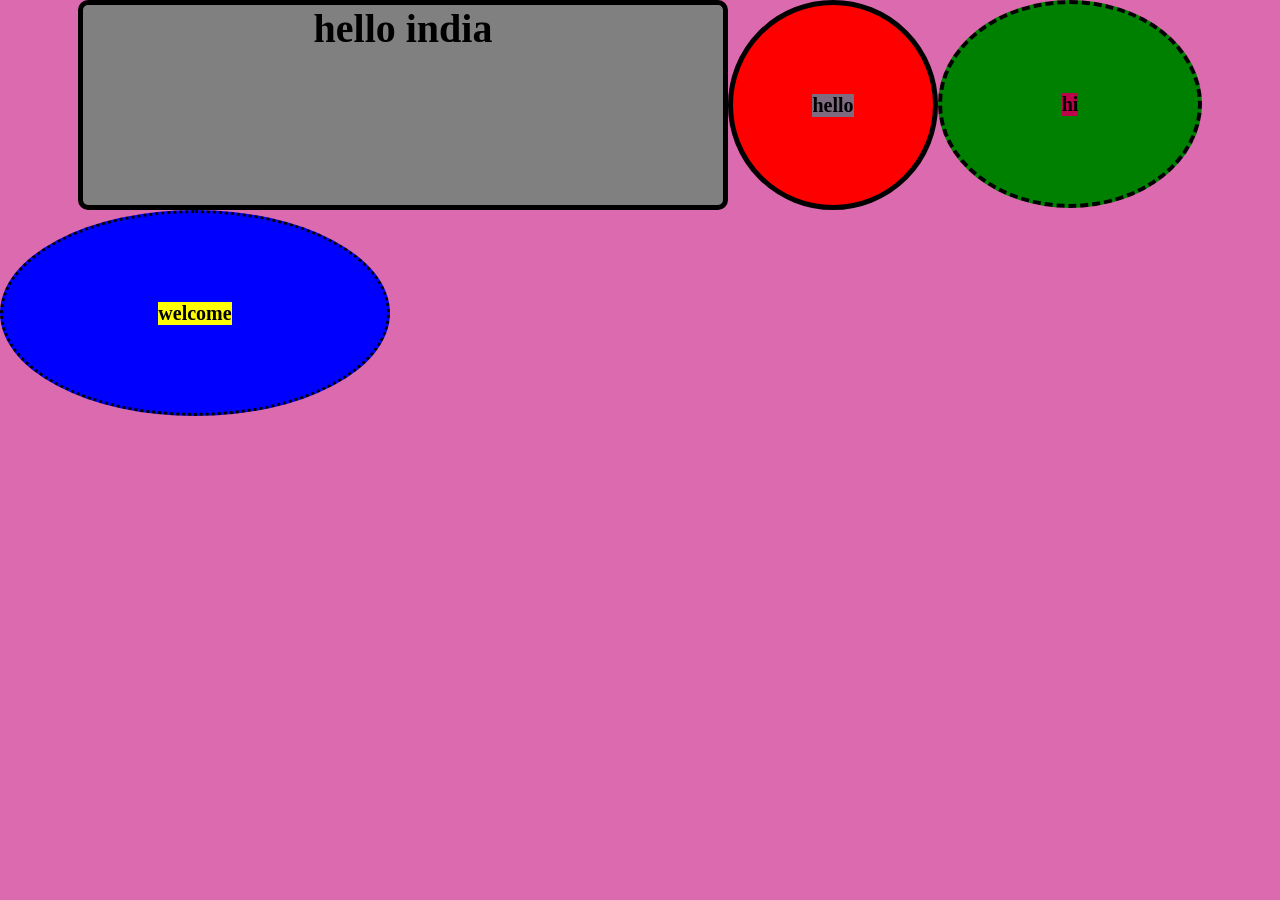
<file: shapes/index.html>
<!DOCTYPE html>
<html lang="en">
<head>
    <meta charset="UTF-8">
    <meta name="viewport" content="width=device-width, initial-scale=1.0">
    <title>shapes</title>
    <link rel="stylesheet" href="style.css">
</head>
<body>
    <main>
<h1>hello india</h1>
    <div id = "box1">
        <h4 style = "background-color: rgba(0, 213, 255, 0.503);">hello</h4>
    </div>
    <div id = "box2">
        <h4 style = "background-color: rgb(187, 4, 74);">hi</h4>
    </div>
    </main>
    
    <div id = "box3">
        <h4 style = "background-color: yellow;">welcome</h4>
    </div>
</body>
</html>
</file>
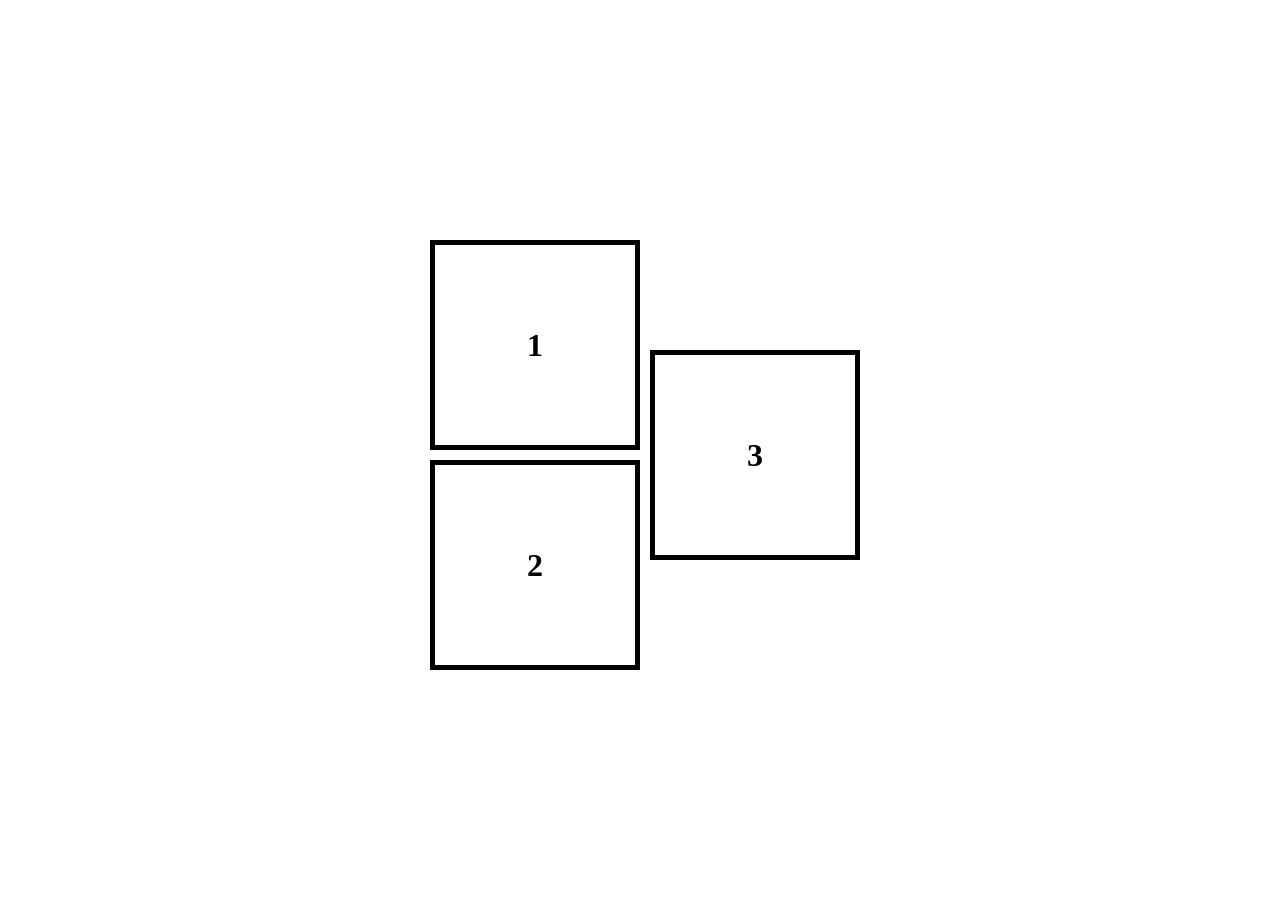
<file: squaresHover/index.html>
<!DOCTYPE html>
<html lang="en">
<head>
    <meta charset="UTF-8">
    <meta name="viewport" content="width=device-width, initial-scale=1.0">
    <title>shape game</title>
    <link rel = "stylesheet" href = "style.css">
</head>
<body>
   <div id = "main">
   <div id="box">
   <div id = "square" class = "shape"><h1>1</h1></div>
    <div id = "diamond" class = "shape"><h1>2</h1></div>
   </div>
    <div id = "circle"class = "shape"><h1>3</h1></div>
   </div>

    
</body>
</html>
</file>
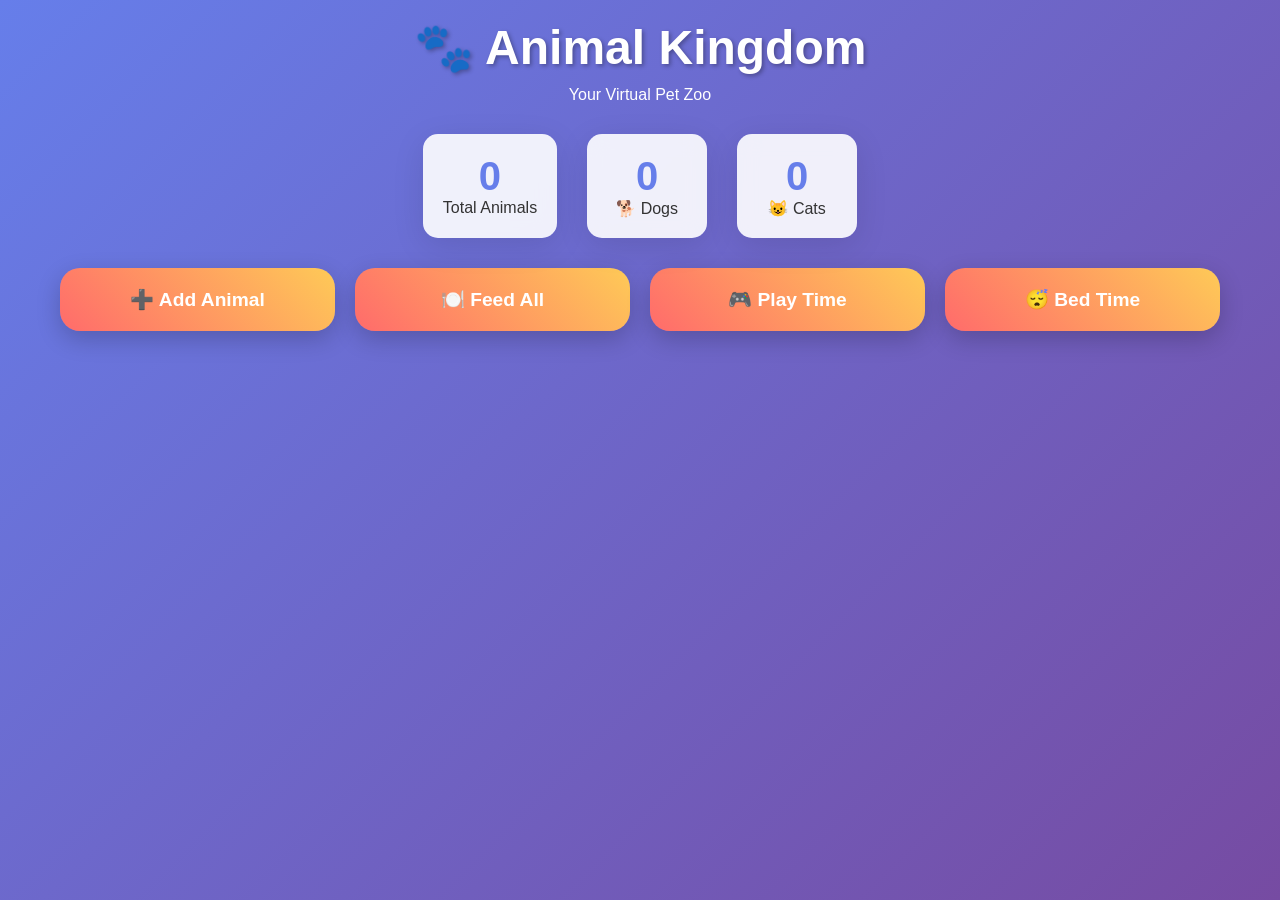
<file: Animal_Kingdom.html>
<!DOCTYPE html>
<html lang="en">
<head>
    <meta charset="UTF-8">
    <meta name="viewport" content="width=device-width, initial-scale=1.0">
    <title>🐾 Animal Kingdom - Web App</title>
    <style>
        * {
            margin: 0;
            padding: 0;
            box-sizing: border-box;
        }

        body {
            font-family: 'Segoe UI', Tahoma, Geneva, Verdana, sans-serif;
            background: linear-gradient(135deg, #667eea 0%, #764ba2 100%);
            min-height: 100vh;
            color: #333;
        }

        .container {
            max-width: 1200px;
            margin: 0 auto;
            padding: 20px;
        }

        .header {
            text-align: center;
            color: white;
            margin-bottom: 30px;
        }

        .header h1 {
            font-size: 3em;
            text-shadow: 2px 2px 4px rgba(0,0,0,0.3);
            margin-bottom: 10px;
        }

        .stats {
            display: flex;
            justify-content: center;
            gap: 30px;
            margin-bottom: 30px;
            flex-wrap: wrap;
        }

        .stat-card {
            background: rgba(255,255,255,0.9);
            padding: 20px;
            border-radius: 15px;
            box-shadow: 0 8px 32px rgba(0,0,0,0.1);
            text-align: center;
            min-width: 120px;
            backdrop-filter: blur(10px);
        }

        .stat-number {
            font-size: 2.5em;
            font-weight: bold;
            color: #667eea;
        }

        .menu {
            display: grid;
            grid-template-columns: repeat(auto-fit, minmax(200px, 1fr));
            gap: 20px;
            margin-bottom: 30px;
        }

        .btn {
            background: linear-gradient(45deg, #ff6b6b, #feca57);
            color: white;
            border: none;
            padding: 20px;
            border-radius: 20px;
            font-size: 1.2em;
            font-weight: bold;
            cursor: pointer;
            transition: all 0.3s ease;
            box-shadow: 0 8px 25px rgba(0,0,0,0.2);
        }

        .btn:hover {
            transform: translateY(-5px);
            box-shadow: 0 12px 35px rgba(0,0,0,0.3);
        }

        .btn:active {
            transform: translateY(-2px);
        }

        .animals-grid {
            display: grid;
            grid-template-columns: repeat(auto-fill, minmax(300px, 1fr));
            gap: 20px;
            margin-top: 30px;
        }

        .animal-card {
            background: rgba(255,255,255,0.95);
            border-radius: 20px;
            padding: 25px;
            box-shadow: 0 10px 40px rgba(0,0,0,0.1);
            transition: all 0.3s ease;
            border: 3px solid transparent;
        }

        .animal-card:hover {
            transform: translateY(-10px);
            box-shadow: 0 20px 50px rgba(0,0,0,0.2);
            border-color: #667eea;
        }

        .animal-header {
            display: flex;
            align-items: center;
            gap: 15px;
            margin-bottom: 15px;
        }

        .animal-emoji {
            font-size: 3em;
        }

        .animal-name {
            font-size: 1.8em;
            font-weight: bold;
            color: #333;
        }

        .animal-actions {
            display: flex;
            gap: 10px;
            flex-wrap: wrap;
        }

        .action-btn {
            padding: 10px 20px;
            border: none;
            border-radius: 25px;
            font-weight: bold;
            cursor: pointer;
            transition: all 0.3s ease;
            font-size: 0.9em;
        }

        .eat-btn { background: #4ecdc4; color: white; }
        .play-btn { background: #45b7d1; color: white; }
        .sleep-btn { background: #96ceb4; color: white; }

        .action-btn:hover {
            transform: scale(1.05);
            box-shadow: 0 5px 15px rgba(0,0,0,0.2);
        }

        .modal {
            display: none;
            position: fixed;
            top: 0;
            left: 0;
            width: 100%;
            height: 100%;
            background: rgba(0,0,0,0.8);
            z-index: 1000;
            backdrop-filter: blur(5px);
        }

        .modal-content {
            position: absolute;
            top: 50%;
            left: 50%;
            transform: translate(-50%, -50%);
            background: white;
            padding: 40px;
            border-radius: 20px;
            max-width: 500px;
            width: 90%;
            text-align: center;
            box-shadow: 0 20px 60px rgba(0,0,0,0.3);
        }

        .close {
            position: absolute;
            top: 15px;
            right: 20px;
            font-size: 2em;
            cursor: pointer;
            color: #666;
        }

        .form-group {
            margin-bottom: 20px;
        }

        .form-group label {
            display: block;
            margin-bottom: 8px;
            font-weight: bold;
            color: #333;
        }

        .form-group input, .form-group select {
            width: 100%;
            padding: 15px;
            border: 2px solid #e0e0e0;
            border-radius: 10px;
            font-size: 1.1em;
            transition: border-color 0.3s ease;
        }

        .form-group input:focus, .form-group select:focus {
            outline: none;
            border-color: #667eea;
        }

        @media (max-width: 768px) {
            .header h1 { font-size: 2em; }
            .menu { grid-template-columns: 1fr; }
            .stats { gap: 15px; }
        }
    </style>
</head>
<body>
    <div class="container">
        <div class="header">
            <h1>🐾 Animal Kingdom</h1>
            <p>Your Virtual Pet Zoo</p>
        </div>

        <div class="stats">
            <div class="stat-card">
                <div class="stat-number" id="totalAnimals">0</div>
                <div>Total Animals</div>
            </div>
            <div class="stat-card">
                <div class="stat-number" id="dogCount">0</div>
                <div>🐕 Dogs</div>
            </div>
            <div class="stat-card">
                <div class="stat-number" id="catCount">0</div>
                <div>😺 Cats</div>
            </div>
        </div>

        <div class="menu">
            <button class="btn" onclick="openAddModal()">➕ Add Animal</button>
            <button class="btn" onclick="feedAll()">🍽️ Feed All</button>
            <button class="btn" onclick="playAll()">🎮 Play Time</button>
            <button class="btn" onclick="sleepAll()">😴 Bed Time</button>
        </div>

        <div class="animals-grid" id="animalsGrid">
            <!-- Animals will appear here -->
        </div>
    </div>

    <!-- Add Animal Modal -->
    <div id="addModal" class="modal">
        <div class="modal-content">
            <span class="close" onclick="closeAddModal()">&times;</span>
            <h2>➕ Add New Animal</h2>
            <div class="form-group">
                <label>Name:</label>
                <input type="text" id="animalName" placeholder="Enter animal name">
            </div>
            <div class="form-group">
                <label>Type:</label>
                <select id="animalType">
                    <option value="dog">🐕 Dog</option>
                    <option value="cat">😺 Cat</option>
                </select>
            </div>
            <button class="btn" onclick="addAnimal()" style="width: 100%;">Add Animal 🐾</button>
        </div>
    </div>

    <script>
        // Animal "classes" (JavaScript equivalent of your Java inheritance)
        class Animal {
            constructor(name, type) {
                this.name = name;
                this.type = type;
                this.id = Date.now() + Math.random();
            }

            eat() {
                return `${this.name} eats ${this.type === 'dog' ? 'dog food 🥩' : 'cat food 🐟'}`;
            }

            sleep() {
                return `${this.name} sleeps peacefully 😴`;
            }
        }

        class Dog extends Animal {
            constructor(name) {
                super(name, 'dog');
            }

            bark() {
                return `${this.name} barks loudly! 🐕 WOOF!`;
            }
        }

        class Cat extends Animal {
            constructor(name) {
                super(name, 'cat');
            }

            meow() {
                return `${this.name} meows softly! 😺 MEOW!`;
            }
        }

        // App data
        let animals = [];

        // DOM elements
        const animalsGrid = document.getElementById('animalsGrid');
        const totalAnimalsEl = document.getElementById('totalAnimals');
        const dogCountEl = document.getElementById('dogCount');
        const catCountEl = document.getElementById('catCount');
        const addModal = document.getElementById('addModal');

        // Initialize
        updateStats();
        renderAnimals();

        // Modal functions
        function openAddModal() {
            addModal.style.display = 'block';
            document.getElementById('animalName').focus();
        }

        function closeAddModal() {
            addModal.style.display = 'none';
            document.getElementById('animalName').value = '';
        }

        // Add animal
        function addAnimal() {
            const name = document.getElementById('animalName').value.trim();
            const type = document.getElementById('animalType').value;

            if (!name) {
                alert('Please enter a name!');
                return;
            }

            const animal = type === 'dog' ? new Dog(name) : new Cat(name);
            animals.push(animal);

            closeAddModal();
            renderAnimals();
            updateStats();
            showNotification(`${animal.name} (${animal.type}) added to zoo! 🐾`);
        }

        // Render animals
        function renderAnimals() {
            animalsGrid.innerHTML = '';
            animals.forEach(animal => {
                const card = createAnimalCard(animal);
                animalsGrid.appendChild(card);
            });
        }

        function createAnimalCard(animal) {
            const card = document.createElement('div');
            card.className = 'animal-card';
            card.innerHTML = `
                <div class="animal-header">
                    <div class="animal-emoji">${animal.type === 'dog' ? '🐕' : '😺'}</div>
                    <div class="animal-name">${animal.name}</div>
                </div>
                <div class="animal-actions">
                    <button class="action-btn eat-btn" onclick="animalAction('${animal.id}', 'eat')">
                        🍽️ Feed
                    </button>
                    <button class="action-btn play-btn" onclick="animalAction('${animal.id}', 'play')">
                        🎮 Play
                    </button>
                    <button class="action-btn sleep-btn" onclick="animalAction('${animal.id}', 'sleep')">
                        😴 Sleep
                    </button>
                </div>
            `;
            return card;
        }

        // Animal actions
        function animalAction(id, action) {
            const animal = animals.find(a => a.id == id);
            if (!animal) return;

            let message;
            switch(action) {
                case 'eat':
                    message = animal.eat();
                    break;
                case 'play':
                    message = animal.type === 'dog' ? animal.bark() : animal.meow();
                    break;
                case 'sleep':
                    message = animal.sleep();
                    break;
            }
            showNotification(message);
        }

        // Bulk actions
        function feedAll() {
            if (animals.length === 0) {
                showNotification('No animals to feed! Add some first 🐾');
                return;
            }
            animals.forEach(animal => showNotification(animal.eat(), false));
        }

        function playAll() {
            if (animals.length === 0) return;
            animals.forEach(animal => {
                const action = animal.type === 'dog' ? animal.bark() : animal.meow();
                showNotification(action, false);
            });
        }

        function sleepAll() {
            if (animals.length === 0) return;
            animals.forEach(animal => showNotification(animal.sleep(), false));
        }

        // Update statistics
        function updateStats() {
            const total = animals.length;
            const dogs = animals.filter(a => a.type === 'dog').length;
            const cats = animals.filter(a => a.type === 'cat').length;

            totalAnimalsEl.textContent = total;
            dogCountEl.textContent = dogs;
            catCountEl.textContent = cats;
        }

        // Notification system
        function showNotification(message, autoClose = true) {
            const notification = document.createElement('div');
            notification.style.cssText = `
                position: fixed;
                top: 20px;
                right: 20px;
                background: linear-gradient(45deg, #4ecdc4, #44a08d);
                color: white;
                padding: 20px 30px;
                border-radius: 10px;
                box-shadow: 0 10px 30px rgba(0,0,0,0.3);
                z-index: 2000;
                font-weight: bold;
                max-width: 350px;
                transform: translateX(400px);
                transition: transform 0.3s ease;
            `;
            notification.textContent = message;
            document.body.appendChild(notification);

            // Slide in
            setTimeout(() => notification.style.transform = 'translateX(0)', 100);

            // Auto remove
            if (autoClose) {
                setTimeout(() => {
                    notification.style.transform = 'translateX(400px)';
                    setTimeout(() => document.body.removeChild(notification), 300);
                }, 3000);
            }
        }

        // Close modal on outside click
        window.onclick = function(event) {
            if (event.target === addModal) {
                closeAddModal();
            }
        }

        // Enter key to add animal
        document.getElementById('animalName').addEventListener('keypress', function(e) {
            if (e.key === 'Enter') addAnimal();
        });
    </script>
</body>
</html>
</file>
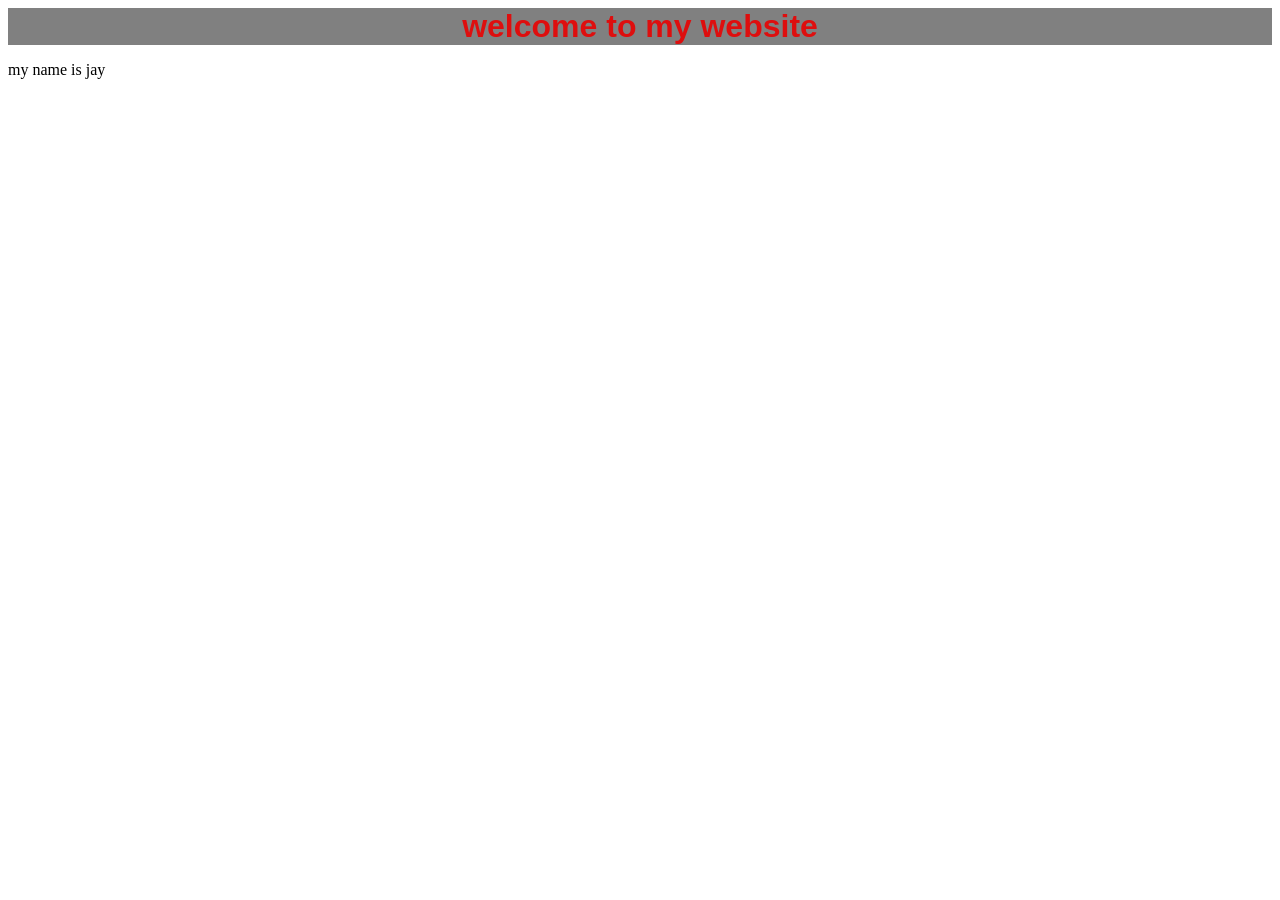
<file: first.html>
<html>
    <body>
        <h1 
        style = "color: rgb(222, 14, 14); 
        text-align: center; 
        background-color: gray; 
        font-family: 'Gill Sans', sans-serif; 
        margin:0%; 
        padding: 0%;
        display:flex;
        justify-content: center;
        align-items: center;">
        welcome to my website
        </h1>
        <p>my name is jay</p>
    </body>
</html>
</file>
<file: shapes/style.css>
*
{
    margin: 0%;
    padding: 0%;
    
}
html,body
{
    height: 100%;
    width: 100%;
}
body
{
    background-color: rgb(219, 107, 174);
    color: black;
    font-family: 'Times New Roman', Times, serif;
    font-size: 20px;
   
    
}
div
{
    width: 200px;
    height: 200px;
        text-align: center;
    align-items: center;
    justify-content: center;
display: flex;
    
}
#box1
{
    background-color: red;
    text-align: center;
    border-style: solid;
    border-width: 5px;
    border-radius: 50%;
}
#box2
{
    background-color: green;
    text-align: center;
    border-style:dashed;
     border-width: 4px;
     border-radius: 55%;
     width: 20%;
}
#box3
{
    background-color: blue;
    text-align: center;
      border-style:dotted;
      border-width: 3px;
      border-radius: 80%;
      width: 30%;
}
h1
{
    border-style: solid;
    border-width: 5px;
    text-align: center;
    background-color: gray;
    width: 50%;
border-radius: 10px;
}
main
{
    display: flex;
    justify-content: center;
}
</file>
<file: squaresHover/style.css>
* {
  margin: 0;
  padding: 0;
}
head,
body {
  width: 100%;
  height: 100vh;
}

#main {
  width: 100%;
  height: 100%;
  display: flex;
  justify-content: center;
  align-items: center;
}

.shape {
  width: 200px;
  height: 200px;

  border-style: solid;
  border-width: 5px;
  border-color: black;
  display: flex;
  justify-content: center;
  align-items: center;
  margin-top: 10px;
  margin-left: 10px;
}
#square:hover {
  background-color: red;
  transition: 10s;
}

#diamond:hover {
  background-color: blue;
  transition: 10s;
  margin-top:50px;
  margin-right:20px;
  rotate: 45deg;
}
#circle:hover {
  background-color: green;
  transition: 10s;
  border-radius: 200px;
}


#diamond:hover h1 {
  rotate: -45deg;
}
</file>
